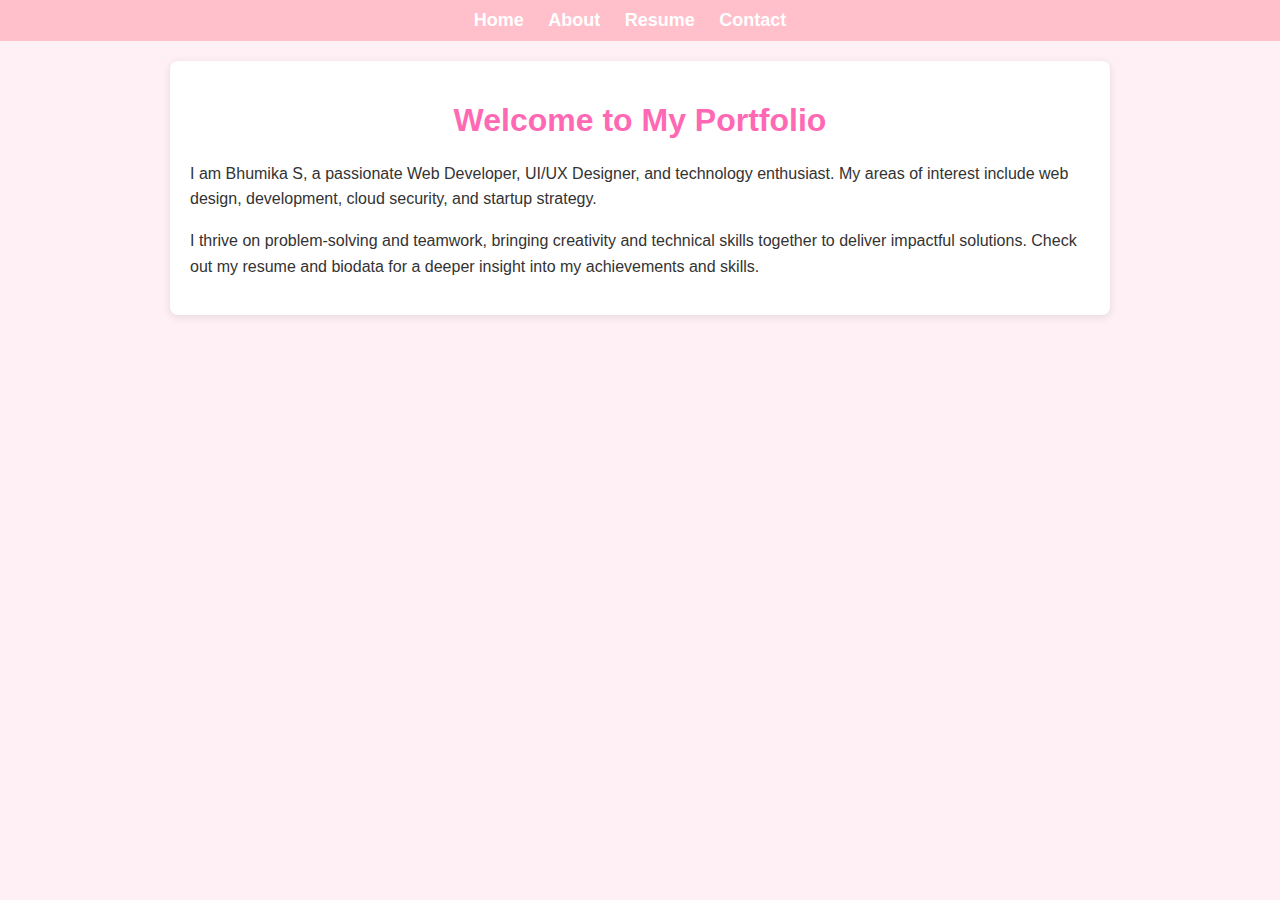
<file: index.html>
<!-- index.html -->
<!DOCTYPE html>
<html lang="en">

<head>
    <meta charset="UTF-8">
    <meta name="viewport" content="width=device-width, initial-scale=1.0">
    <title>Portfolio</title>
    <style>
        body {
            font-family: Arial, sans-serif;
            margin: 0;
            padding: 0;
            background-color: #fff0f5;
            color: #333;
        }

        nav {
            background-color: #ffc0cb;
            padding: 10px;
        }

        nav ul {
            list-style-type: none;
            margin: 0;
            padding: 0;
            text-align: center;
        }

        nav ul li {
            display: inline;
            margin-right: 20px;
        }

        nav ul li a {
            color: white;
            text-decoration: none;
            font-size: 18px;
            font-weight: bold;
        }

        nav ul li a:hover {
            text-decoration: underline;
        }

        main {
            padding: 20px;
            max-width: 900px;
            margin: 20px auto;
            background-color: white;
            box-shadow: 0 2px 10px rgba(0, 0, 0, 0.1);
            border-radius: 8px;
        }

        main h1 {
            text-align: center;
            color: #ff69b4;
        }

        main p {
            font-size: 16px;
            line-height: 1.6;
        }
    </style>
</head>

<body>
    <nav>
        <ul>
            <li><a href="index.html">Home</a></li>
            <li><a href="about.html">About</a></li>
            <li><a href="resume.html">Resume</a></li>
            <li><a href="contact.html">Contact</a></li>
        </ul>
    </nav>

    <main>
        <h1>Welcome to My Portfolio</h1>
        <p>
            I am Bhumika S, a passionate Web Developer, UI/UX Designer, and technology enthusiast. My areas of interest include web design, development, cloud security, and startup strategy.
        </p>
        <p>
            I thrive on problem-solving and teamwork, bringing creativity and technical skills together to deliver impactful solutions. Check out my resume and biodata for a deeper insight into my achievements and skills.
        </p>
    </main>
</body>

</html>
</file>
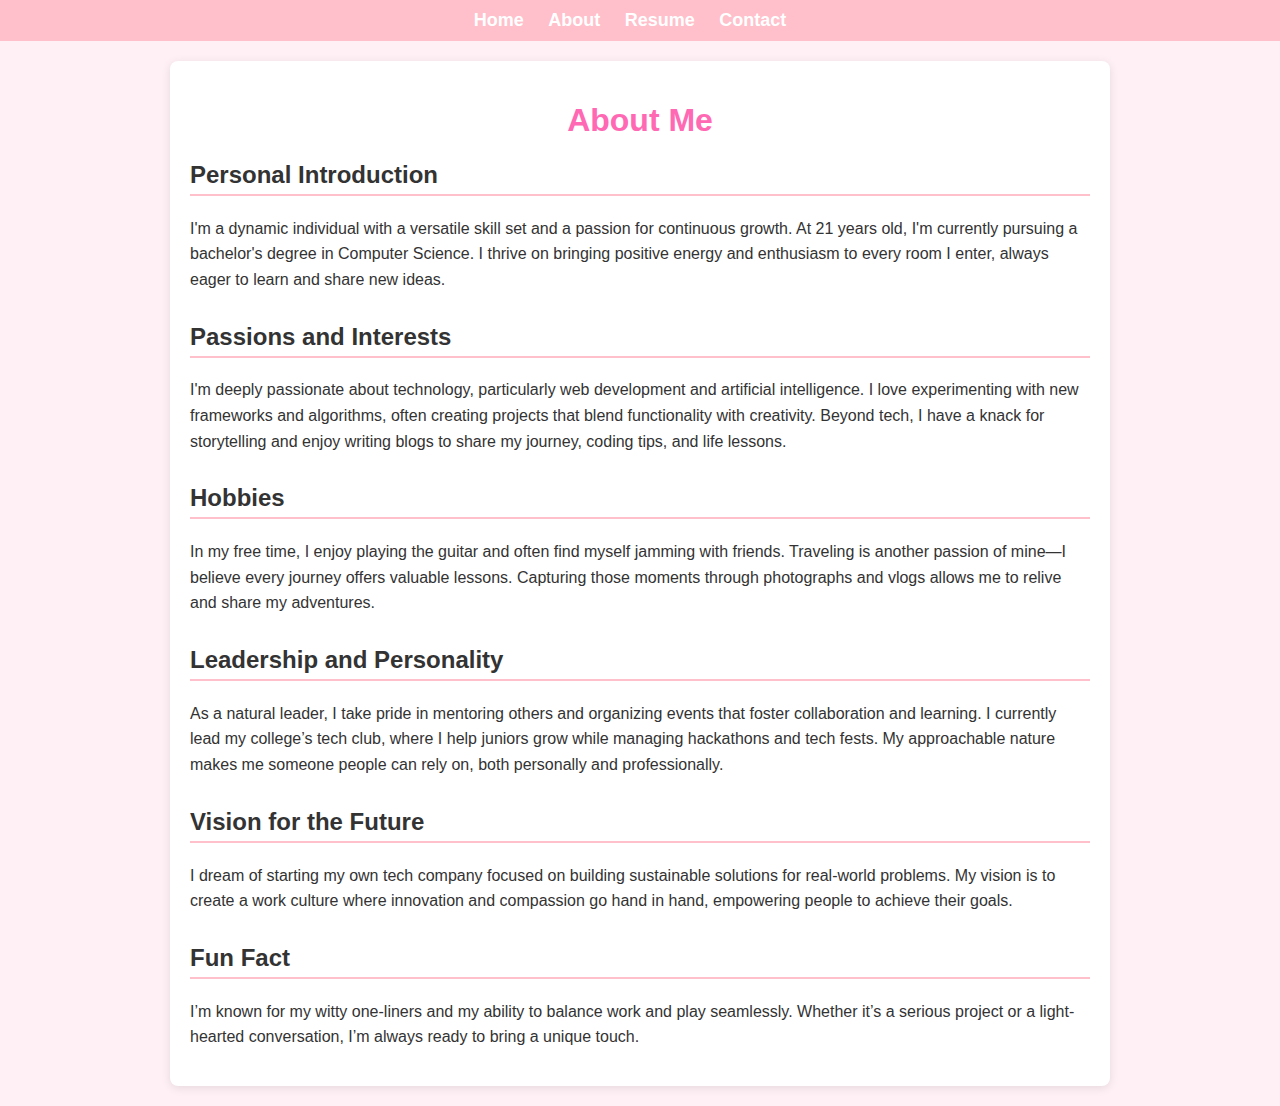
<file: about.html>
<!DOCTYPE html>
<html lang="en">

<head>
    <meta charset="UTF-8">
    <meta name="viewport" content="width=device-width, initial-scale=1.0">
    <title>About</title>
</head>

<body style="font-family: Arial, sans-serif; margin: 0; padding: 0; background-color: #fff0f5; color: #333;">
    <nav style="background-color: #ffc0cb; padding: 10px;">
        <ul style="list-style-type: none; padding: 0; text-align: center; margin: 0;">
            <li style="display: inline; margin-right: 20px;"><a href="index.html" style="color: white; text-decoration: none; font-size: 18px; font-weight: bold;">Home</a></li>
            <li style="display: inline; margin-right: 20px;"><a href="about.html" style="color: white; text-decoration: none; font-size: 18px; font-weight: bold;">About</a></li>
            <li style="display: inline; margin-right: 20px;"><a href="resume.html" style="color: white; text-decoration: none; font-size: 18px; font-weight: bold;">Resume</a></li>
            <li style="display: inline; margin-right: 20px;"><a href="contact.html" style="color: white; text-decoration: none; font-size: 18px; font-weight: bold;">Contact</a></li>
        </ul>
    </nav>

    <main style="padding: 20px; max-width: 900px; margin: 20px auto; background-color: white; box-shadow: 0 2px 10px rgba(0, 0, 0, 0.1); border-radius: 8px;">
        <h1 style="text-align: center; color: #ff69b4;">About Me</h1>

        <section style="margin-bottom: 30px;">
            <h2 style="color: #333; border-bottom: 2px solid #ffc0cb; padding-bottom: 5px;">Personal Introduction</h2>
            <p style="font-size: 16px; line-height: 1.6;">
                I'm a dynamic individual with a versatile skill set and a passion for continuous growth. At 21 years old, I'm currently pursuing a bachelor's degree in Computer Science. I thrive on bringing positive energy and enthusiasm to every room I enter, always eager to learn and share new ideas.
            </p>
        </section>

        <section style="margin-bottom: 30px;">
            <h2 style="color: #333; border-bottom: 2px solid #ffc0cb; padding-bottom: 5px;">Passions and Interests</h2>
            <p style="font-size: 16px; line-height: 1.6;">
                I'm deeply passionate about technology, particularly web development and artificial intelligence. I love experimenting with new frameworks and algorithms, often creating projects that blend functionality with creativity. Beyond tech, I have a knack for storytelling and enjoy writing blogs to share my journey, coding tips, and life lessons.
            </p>
        </section>

        <section style="margin-bottom: 30px;">
            <h2 style="color: #333; border-bottom: 2px solid #ffc0cb; padding-bottom: 5px;">Hobbies</h2>
            <p style="font-size: 16px; line-height: 1.6;">
                In my free time, I enjoy playing the guitar and often find myself jamming with friends. Traveling is another passion of mine—I believe every journey offers valuable lessons. Capturing those moments through photographs and vlogs allows me to relive and share my adventures.
            </p>
        </section>

        <section style="margin-bottom: 30px;">
            <h2 style="color: #333; border-bottom: 2px solid #ffc0cb; padding-bottom: 5px;">Leadership and Personality</h2>
            <p style="font-size: 16px; line-height: 1.6;">
                As a natural leader, I take pride in mentoring others and organizing events that foster collaboration and learning. I currently lead my college’s tech club, where I help juniors grow while managing hackathons and tech fests. My approachable nature makes me someone people can rely on, both personally and professionally.
            </p>
        </section>

        <section style="margin-bottom: 30px;">
            <h2 style="color: #333; border-bottom: 2px solid #ffc0cb; padding-bottom: 5px;">Vision for the Future</h2>
            <p style="font-size: 16px; line-height: 1.6;">
                I dream of starting my own tech company focused on building sustainable solutions for real-world problems. My vision is to create a work culture where innovation and compassion go hand in hand, empowering people to achieve their goals.
            </p>
        </section>

        <section>
            <h2 style="color: #333; border-bottom: 2px solid #ffc0cb; padding-bottom: 5px;">Fun Fact</h2>
            <p style="font-size: 16px; line-height: 1.6;">
                I’m known for my witty one-liners and my ability to balance work and play seamlessly. Whether it’s a serious project or a light-hearted conversation, I’m always ready to bring a unique touch.
            </p>
        </section>
    </main>
</body>

</html>
</file>
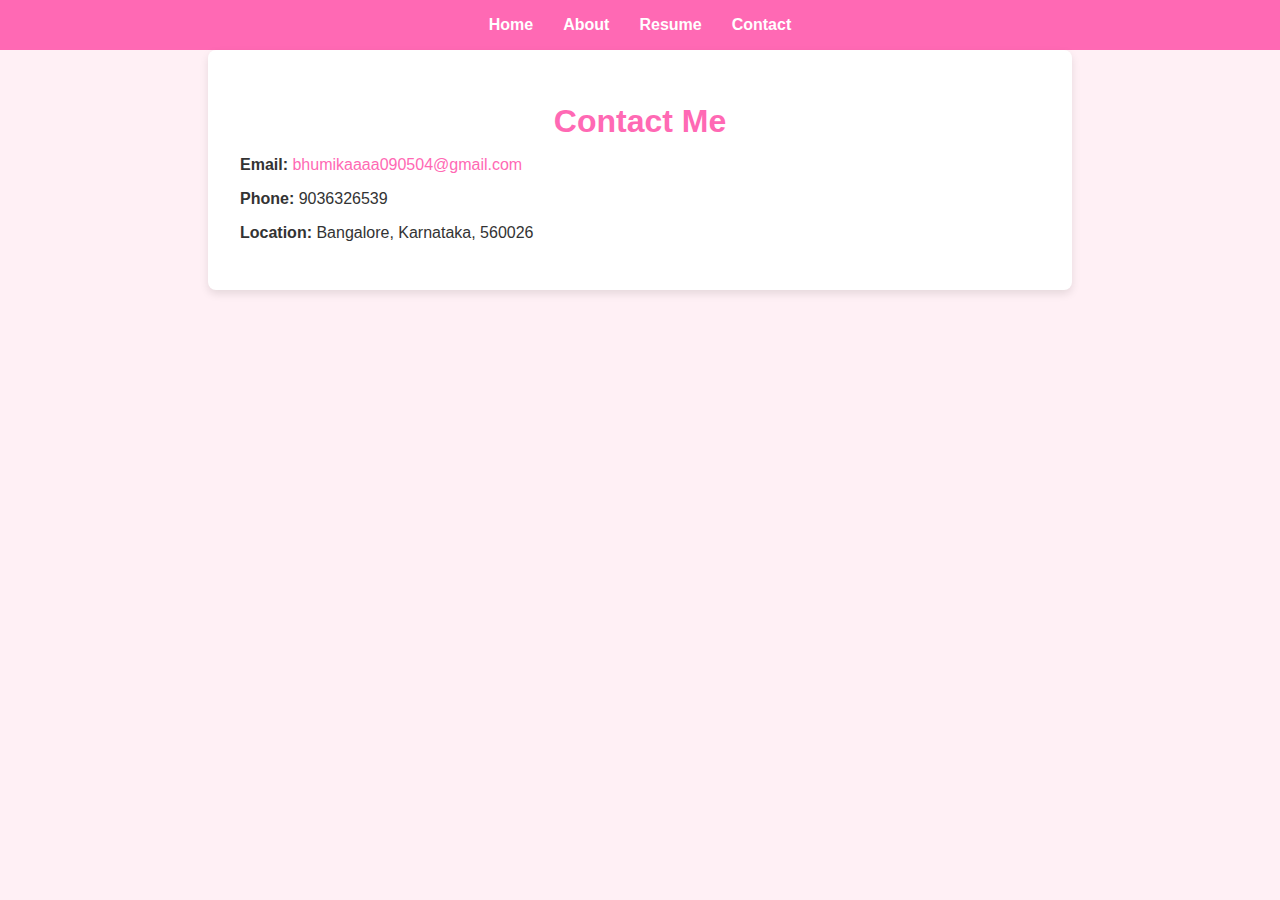
<file: contact.html>
<!-- contact.html -->
<!DOCTYPE html>
<html lang="en">

<head>
    <meta charset="UTF-8">
    <meta name="viewport" content="width=device-width, initial-scale=1.0">
    <title>Contact - Bhumika.S</title>
    <link rel="stylesheet" href="styles.css">
</head>

<body>
    <nav>
        <ul>
            <li><a href="index.html">Home</a></li>
            <li><a href="about.html">About</a></li>
            <li><a href="resume.html">Resume</a></li>
            <li><a href="contact.html">Contact</a></li>
        </ul>
    </nav>

    <main>
        <h1>Contact Me</h1>
        <section>
            <p><strong>Email:</strong> <a href="mailto:bhumikaaaa090504@gmail.com" style="color: #ff69b4;">bhumikaaaa090504@gmail.com</a></p>
            <p><strong>Phone:</strong> 9036326539</p>
            <p><strong>Location:</strong> Bangalore, Karnataka, 560026</p>
        </section>
    </main>
</body>

</html>
</file>
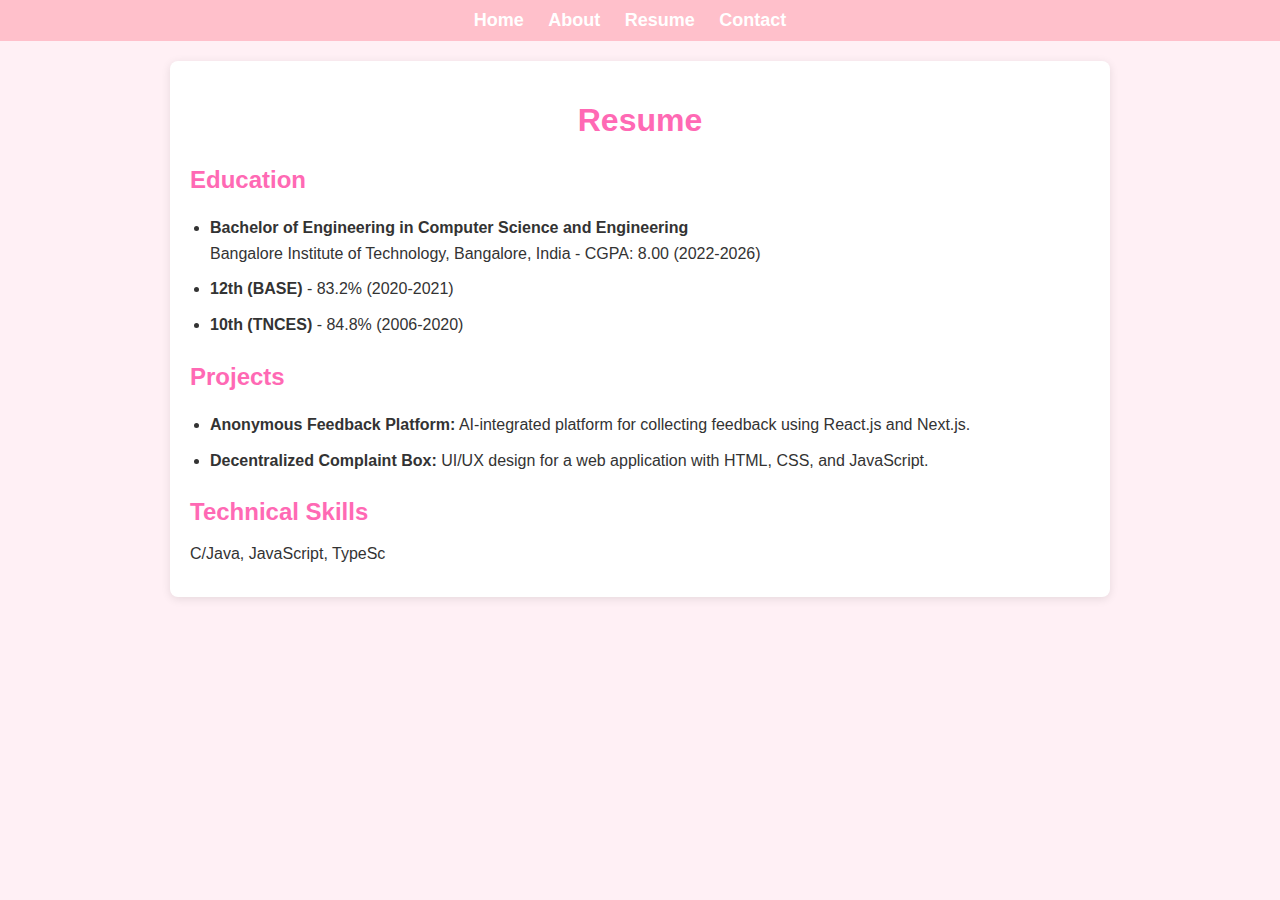
<file: resume.html>
<!-- resume.html -->
<!DOCTYPE html>
<html lang="en">

<head>
    <meta charset="UTF-8">
    <meta name="viewport" content="width=device-width, initial-scale=1.0">
    <title>Resume</title>
    <style>
        body {
            font-family: Arial, sans-serif;
            margin: 0;
            padding: 0;
            background-color: #fff0f5;
            color: #333;
        }

        nav {
            background-color: #ffc0cb;
            padding: 10px;
        }

        nav ul {
            list-style-type: none;
            margin: 0;
            padding: 0;
            text-align: center;
        }

        nav ul li {
            display: inline;
            margin-right: 20px;
        }

        nav ul li a {
            color: white;
            text-decoration: none;
            font-size: 18px;
            font-weight: bold;
        }

        nav ul li a:hover {
            text-decoration: underline;
        }

        main {
            padding: 20px;
            max-width: 900px;
            margin: 20px auto;
            background-color: white;
            box-shadow: 0 2px 10px rgba(0, 0, 0, 0.1);
            border-radius: 8px;
        }

        main h1 {
            text-align: center;
            color: #ff69b4;
        }

        .resume-content {
            line-height: 1.6;
        }

        .resume-content h2 {
            color: #ff69b4;
            margin-bottom: 10px;
        }

        .resume-content ul {
            padding-left: 20px;
        }

        .resume-content ul li {
            margin-bottom: 10px;
        }

        .resume-content p {
            margin: 10px 0;
        }
    </style>
</head>

<body>
    <nav>
        <ul>
            <li><a href="index.html">Home</a></li>
            <li><a href="about.html">About</a></li>
            <li><a href="resume.html">Resume</a></li>
            <li><a href="contact.html">Contact</a></li>
        </ul>
    </nav>

    <main>
        <h1>Resume</h1>
        <div class="resume-content">
            <h2>Education</h2>
            <ul>
                <li><strong>Bachelor of Engineering in Computer Science and Engineering</strong><br>Bangalore Institute of Technology, Bangalore, India - CGPA: 8.00 (2022-2026)</li>
                <li><strong>12th (BASE)</strong> - 83.2% (2020-2021)</li>
                <li><strong>10th (TNCES)</strong> - 84.8% (2006-2020)</li>
            </ul>

            <h2>Projects</h2>
            <ul>
                <li><strong>Anonymous Feedback Platform:</strong> AI-integrated platform for collecting feedback using React.js and Next.js.</li>
                <li><strong>Decentralized Complaint Box:</strong> UI/UX design for a web application with HTML, CSS, and JavaScript.</li>
            </ul>

            <h2>Technical Skills</h2>
            <p>C/Java, JavaScript, TypeSc
</file>
<file: styles.css>
/* General Styling */
body {
    font-family: Arial, sans-serif;
    margin: 0;
    padding: 0;
    background-color: #fff0f5; /* Light pink background */
    color: #333;
}

nav {
    background-color: #ff69b4; /* Bright pink navigation bar */
    color: #fff;
    padding: 1rem 0;
    text-align: center;
}

nav ul {
    list-style: none;
    margin: 0;
    padding: 0;
    display: flex;
    justify-content: center;
}

nav ul li {
    margin: 0 15px;
}

nav ul li a {
    color: #fff; /* White text for navigation links */
    text-decoration: none;
    font-weight: bold;
}

nav ul li a:hover {
    text-decoration: underline;
}

main {
    padding: 2rem;
    max-width: 800px;
    margin: auto;
    background-color: #ffffff; /* White background for main content */
    border-radius: 8px;
    box-shadow: 0 4px 8px rgba(0, 0, 0, 0.1);
}

h1 {
    color: #ff69b4; /* Bright pink for main headings */
    text-align: center;
    margin-bottom: 1rem;
}

h2 {
    color: #333;
    margin-top: 1.5rem;
    border-bottom: 2px solid #ff69b4; /* Bright pink underline */
    padding-bottom: 0.5rem;
}

ul {
    list-style: disc inside;
    padding: 0;
    margin: 1rem 0;
}

a {
    color: #ff69b4; /* Bright pink for links */
    text-decoration: none;
}

a:hover {
    text-decoration: underline;
}
</file>
